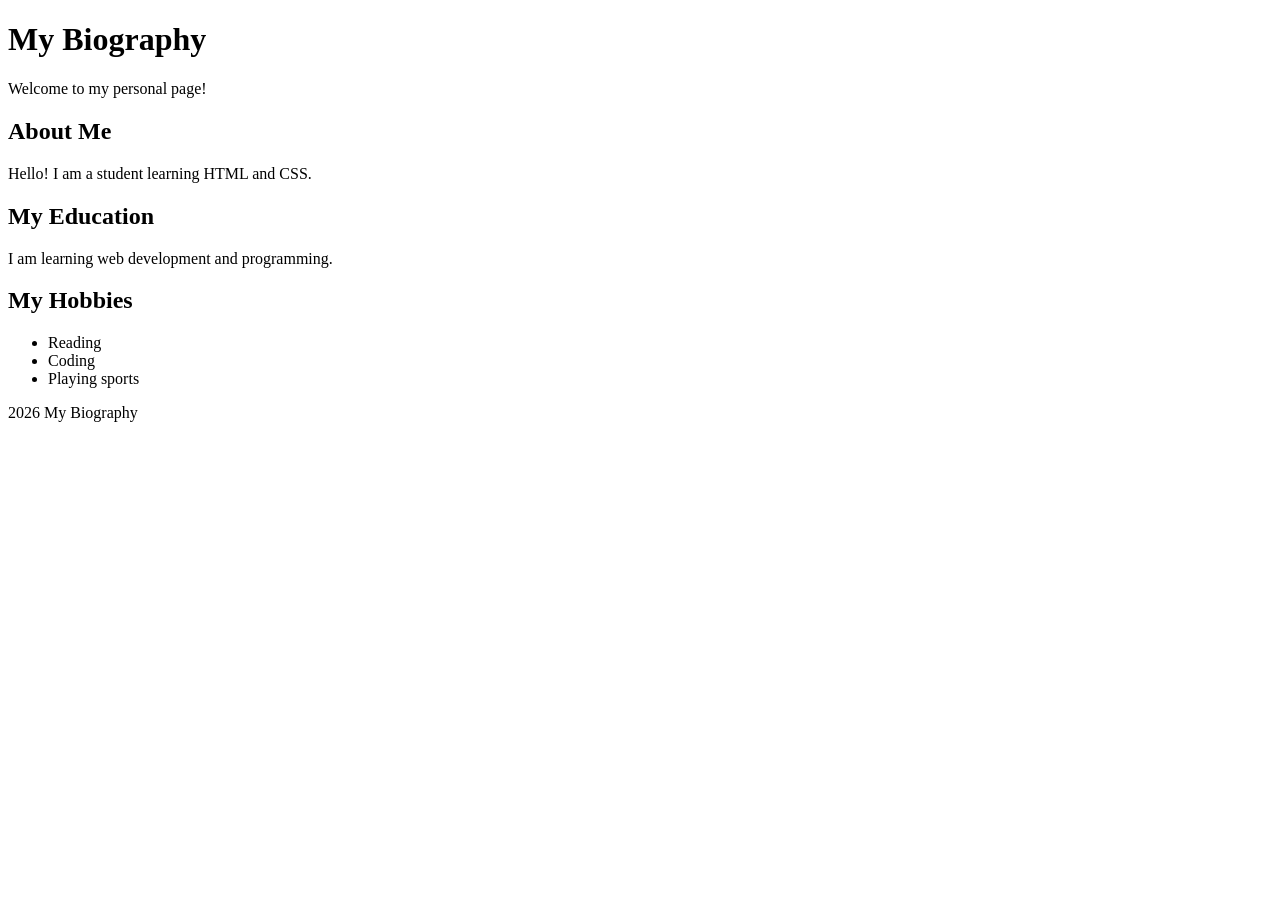
<file: Program1/index.html>
<!DOCTYPE html>
<html lang="en">
<head>
    <meta charset="UTF-8">
    <meta name="viewport" content="width=device-width, initial-scale=1.0">
    <title>My Bio Page</title>
</head>
<body>
    <header>
        <h1>My Biography</h1>
        <p>Welcome to my personal page!</p>
    </header>

    <main>
        <section>
            <h2>About Me</h2>
            <p>Hello! I am a student learning HTML and CSS.</p>
        </section>

        <section>
            <h2>My Education</h2>
            <p>I am learning web development and programming.</p>
        </section>

        <section>
            <h2>My Hobbies</h2>
            <ul>
                <li>Reading</li>
                <li>Coding</li>
                <li>Playing sports</li>
            </ul>
        </section>
    </main>

    <footer>
        <p> 2026 My Biography</p>
    </footer>
</body>
</html>
</file>
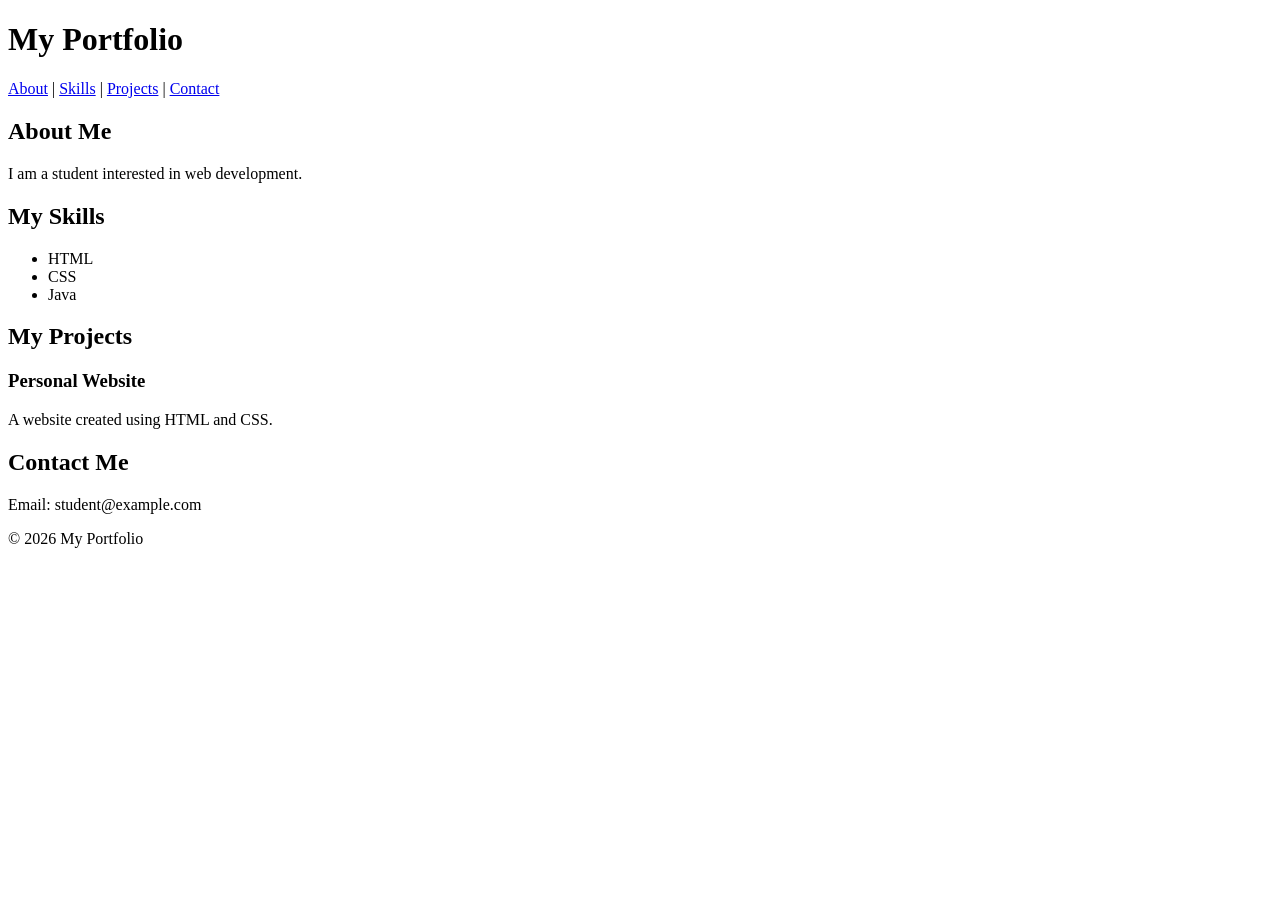
<file: program6.html>
<!DOCTYPE html>
<html lang="en">
<head>
    <meta charset="UTF-8">
    <meta name="viewport" content="width=device-width, initial-scale=1.0">
    <title>My Portfolio</title>
</head>
<body>
    <header>
        <h1>My Portfolio</h1>
        <nav>
            <a href="#about">About</a> |
            <a href="#skills">Skills</a> |
            <a href="#projects">Projects</a> |
            <a href="#contact">Contact</a>
        </nav>
    </header>

    <main>
        <section id="about">
            <h2>About Me</h2>
            <p>I am a student interested in web development.</p>
        </section>

        <section id="skills">
            <h2>My Skills</h2>
            <ul>
                <li>HTML</li>
                <li>CSS</li>
                <li>Java</li>
            </ul>
        </section>

        <section id="projects">
            <h2>My Projects</h2>
            <article>
                <h3>Personal Website</h3>
                <p>A website created using HTML and CSS.</p>
            </article>
        </section>

        <section id="contact">
            <h2>Contact Me</h2>
            <p>Email: student@example.com</p>
        </section>
    </main>

    <footer>
        <p>&copy; 2026 My Portfolio</p>
    </footer>
</body>
</html>
</file>
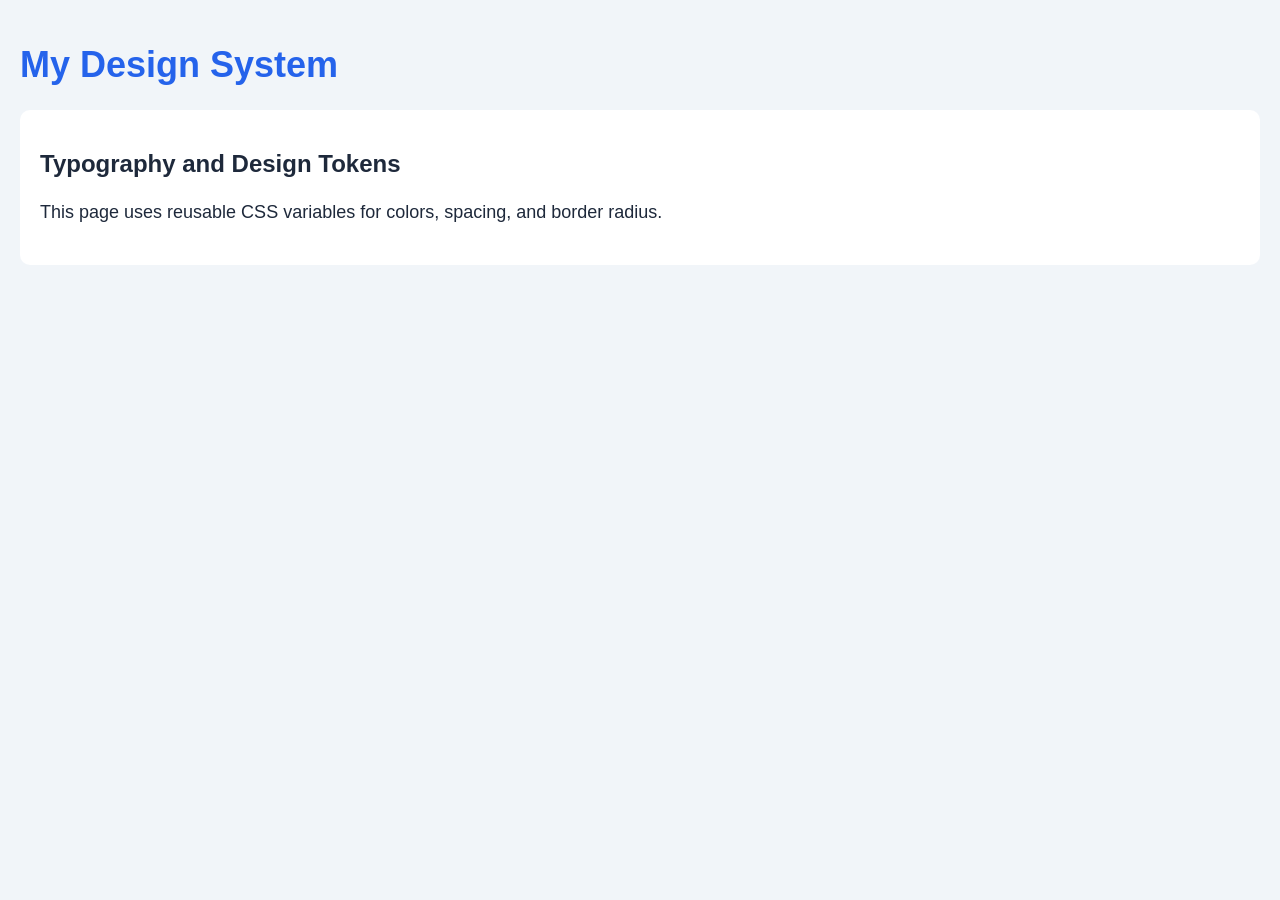
<file: program7.html>
<!DOCTYPE html>
<html lang="en">
<head>
    <meta charset="UTF-8">
    <meta name="viewport" content="width=device-width, initial-scale=1.0">
    <title>Design Tokens</title>
    <style>
        :root {
            --primary: #2563eb;
            --background: #f1f5f9;
            --text: #1e293b;
            --spacing: 20px;
            --radius: 10px;
        }

        body {
            font-family: Arial, sans-serif;
            background: var(--background);
            color: var(--text);
            margin: 0;
            padding: var(--spacing);
        }

        h1 {
            color: var(--primary);
            font-size: 36px;
        }

        p {
            font-size: 18px;
            line-height: 1.6;
        }

        .card {
            background: white;
            padding: var(--spacing);
            border-radius: var(--radius);
        }
    </style>
</head>
<body>
    <h1>My Design System</h1>
    <div class="card">
        <h2>Typography and Design Tokens</h2>
        <p>This page uses reusable CSS variables for colors,
           spacing, and border radius.</p>
    </div>
</body>
</html>
</file>
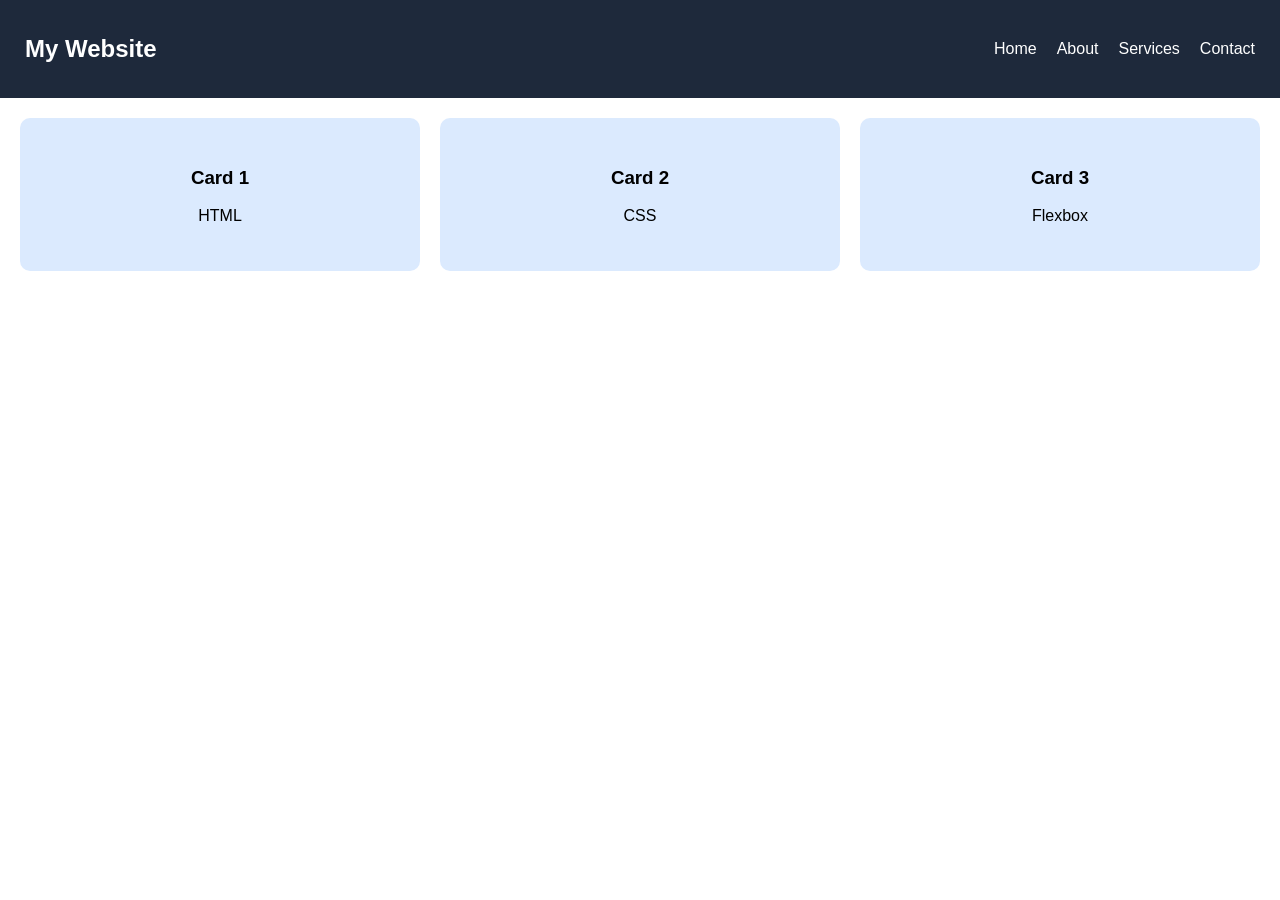
<file: program9.html>
<!DOCTYPE html>
<html lang="en">
<head>
    <meta charset="UTF-8">
    <meta name="viewport" content="width=device-width, initial-scale=1.0">
    <title>Responsive Flexbox</title>
    <style>
        * {
            box-sizing: border-box;
        }

        body {
            margin: 0;
            font-family: Arial, sans-serif;
        }

        nav {
            display: flex;
            justify-content: space-between;
            align-items: center;
            background: #1e293b;
            padding: 15px 25px;
            color: white;
        }

        .links {
            display: flex;
            gap: 20px;
        }

        nav a {
            color: white;
            text-decoration: none;
        }

        .grid {
            display: flex;
            flex-wrap: wrap;
            gap: 20px;
            padding: 20px;
        }

        .card {
            flex: 1 1 220px;
            padding: 30px;
            background: #dbeafe;
            border-radius: 10px;
            text-align: center;
        }

        @media (max-width: 600px) {
            nav {
                flex-direction: column;
                gap: 15px;
            }

            .links {
                flex-wrap: wrap;
                justify-content: center;
            }
        }
    </style>
</head>
<body>
    <nav>
        <h2>My Website</h2>
        <div class="links">
            <a href="#">Home</a>
            <a href="#">About</a>
            <a href="#">Services</a>
            <a href="#">Contact</a>
        </div>
    </nav>

    <main class="grid">
        <div class="card"><h3>Card 1</h3><p>HTML</p></div>
        <div class="card"><h3>Card 2</h3><p>CSS</p></div>
        <div class="card"><h3>Card 3</h3><p>Flexbox</p></div>
    </main>
</body>
</html>
</file>
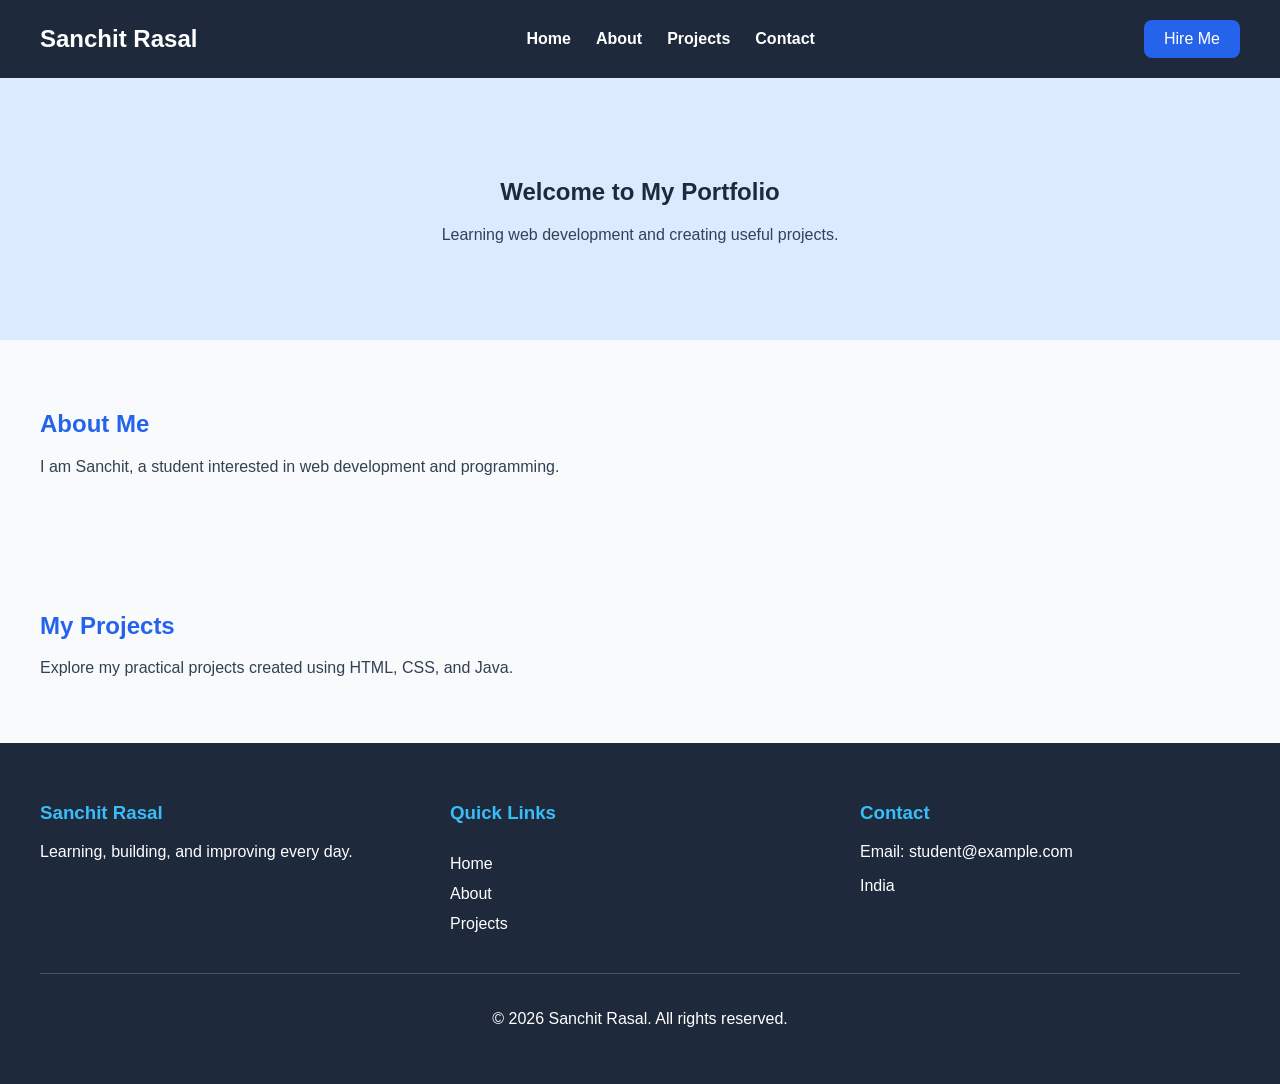
<file: Module-2-HTML-CSS-Foundations/P10_Advanced-Flexbox-Header-Footer.html>
<!DOCTYPE html>
<html lang="en">
<head>
    <meta charset="UTF-8">
    <meta name="viewport" content="width=device-width, initial-scale=1.0">
    <title>P10 - Advanced Flexbox Header and Footer</title>
    <link rel="stylesheet" href="P10_Advanced-Flexbox-Header-Footer.css">
</head>
<body>

    <header class="header">
        <div class="logo">
            <h2>Sanchit Rasal</h2>
        </div>

        <nav class="navigation">
            <a href="#home">Home</a>
            <a href="#about">About</a>
            <a href="#projects">Projects</a>
            <a href="#contact">Contact</a>
        </nav>

        <div class="header-button">
            <a href="#contact">Hire Me</a>
        </div>
    </header>

    <main>
        <section id="home" class="hero">
            <h1>Welcome to My Portfolio</h1>
            <p>Learning web development and creating useful projects.</p>
        </section>

        <section id="about">
            <h2>About Me</h2>
            <p>I am Sanchit, a student interested in web development and programming.</p>
        </section>

        <section id="projects">
            <h2>My Projects</h2>
            <p>Explore my practical projects created using HTML, CSS, and Java.</p>
        </section>
    </main>

    <footer class="footer" id="contact">

        <div class="footer-about">
            <h3>Sanchit Rasal</h3>
            <p>Learning, building, and improving every day.</p>
        </div>

        <div class="footer-links">
            <h3>Quick Links</h3>
            <a href="#home">Home</a>
            <a href="#about">About</a>
            <a href="#projects">Projects</a>
        </div>

        <div class="footer-contact">
            <h3>Contact</h3>
            <p>Email: student@example.com</p>
            <p>India</p>
        </div>

        <div class="footer-bottom">
            <p>&copy; 2026 Sanchit Rasal. All rights reserved.</p>
        </div>

    </footer>

</body>
</html>
</file>
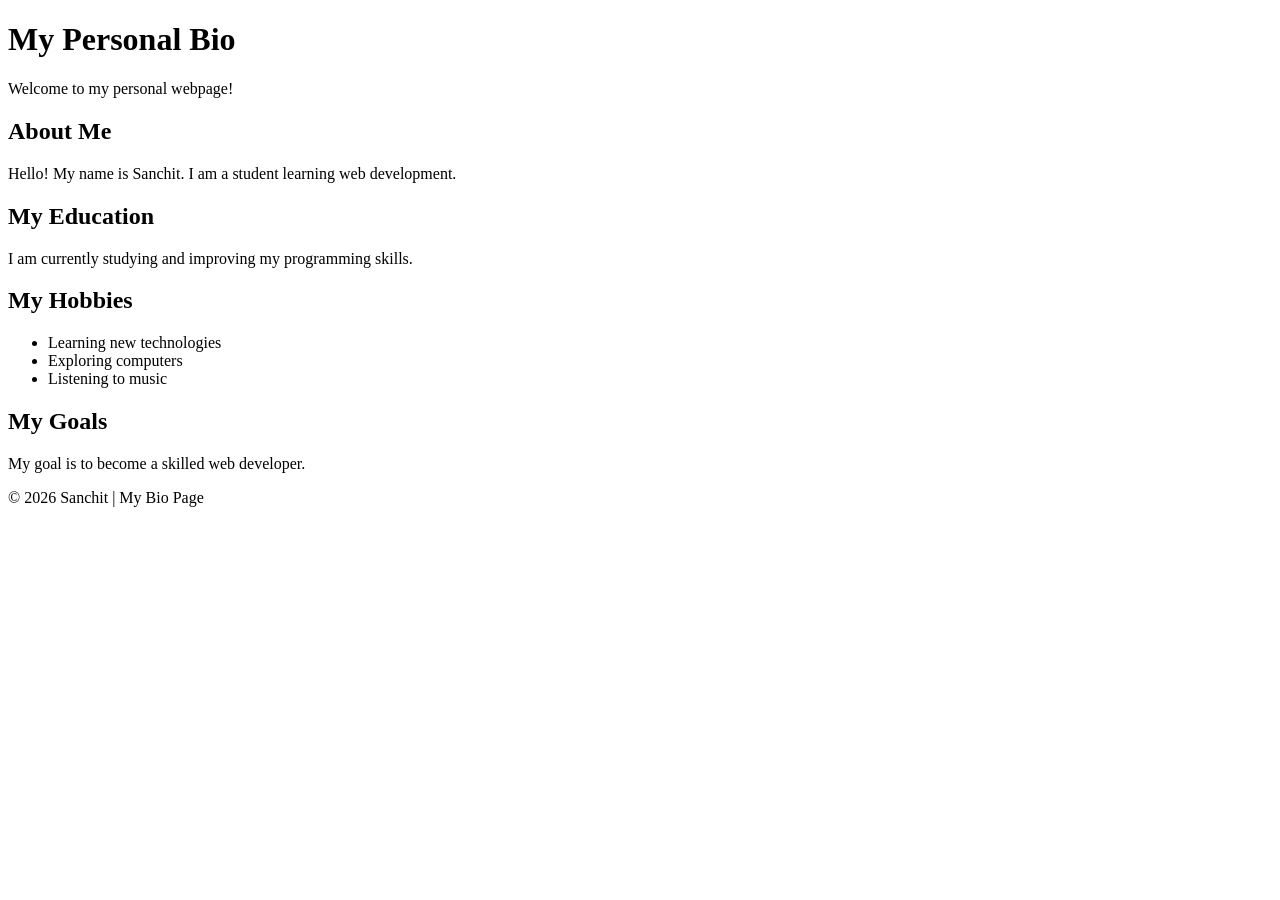
<file: Module-2-HTML-CSS-Foundations/P5_Semantic-Bio-Page.html>
<!DOCTYPE html>
<html lang="en">
<head>
    <meta charset="UTF-8">
    <meta name="viewport" content="width=device-width, initial-scale=1.0">
    <title>My Bio Page</title>
</head>
<body>

    <header>
        <h1>My Personal Bio</h1>
        <p>Welcome to my personal webpage!</p>
    </header>

    <main>
        <section>
            <h2>About Me</h2>
            <p>Hello! My name is Sanchit. I am a student learning web development.</p>
        </section>

        <section>
            <h2>My Education</h2>
            <p>I am currently studying and improving my programming skills.</p>
        </section>

        <section>
            <h2>My Hobbies</h2>
            <ul>
                <li>Learning new technologies</li>
                <li>Exploring computers</li>
                <li>Listening to music</li>
            </ul>
        </section>

        <section>
            <h2>My Goals</h2>
            <p>My goal is to become a skilled web developer.</p>
        </section>
    </main>

    <footer>
        <p>&copy; 2026 Sanchit | My Bio Page</p>
    </footer>

</body>
</html>
</file>
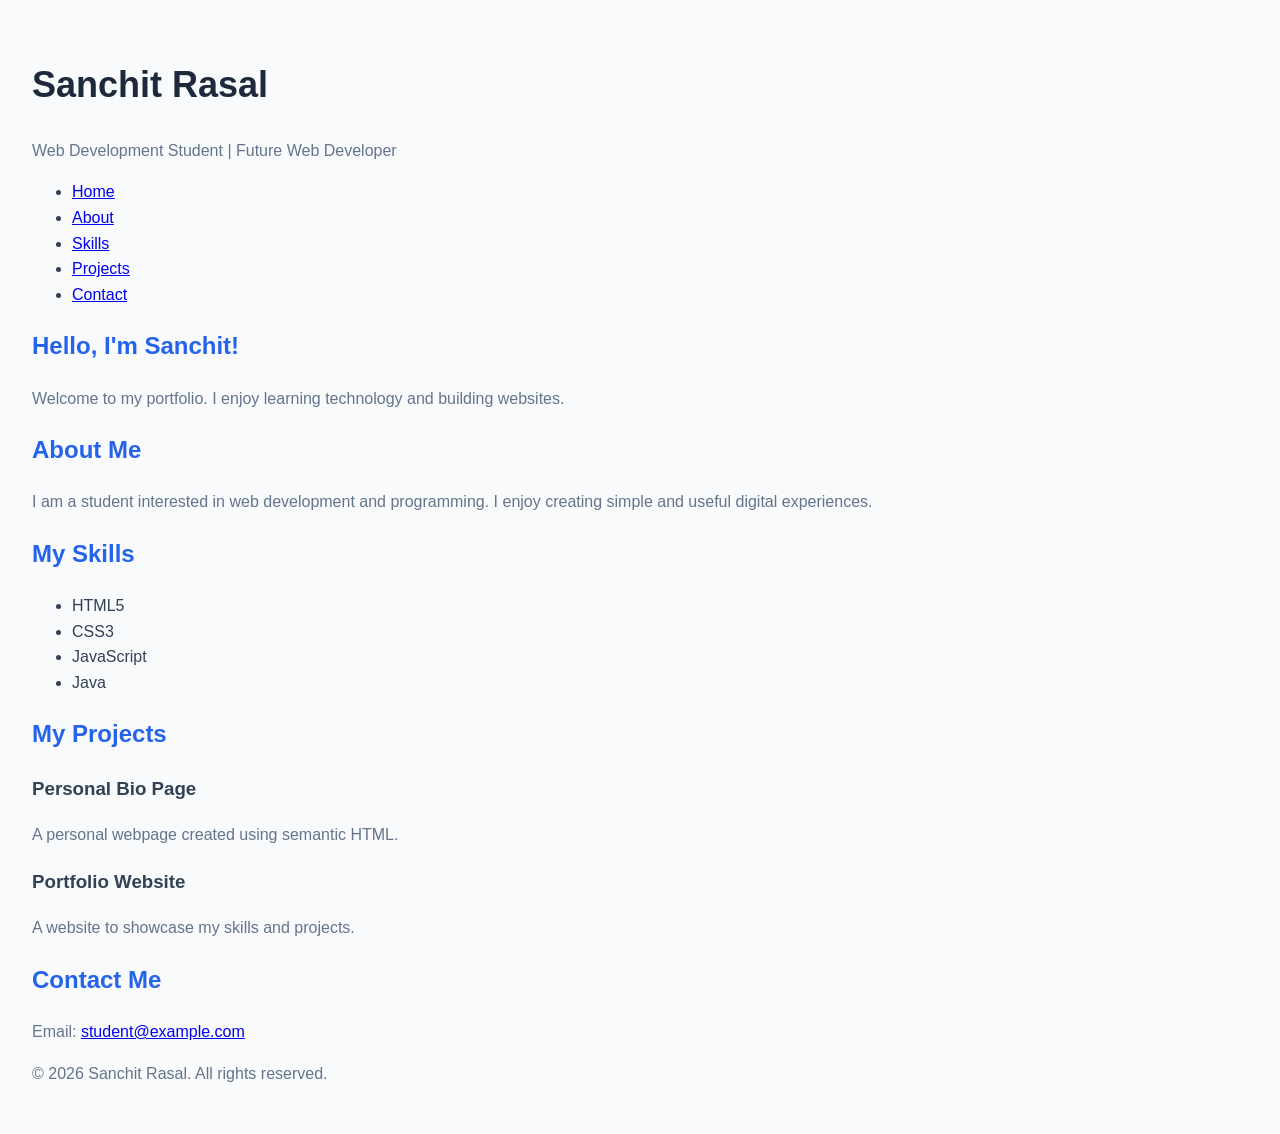
<file: Module-2-HTML-CSS-Foundations/P6_Full-Portfolio-Page.html>
<!DOCTYPE html>
<html lang="en">
<head>
    <meta charset="UTF-8">
    <meta name="viewport" content="width=device-width, initial-scale=1.0">
    <title>Sanchit's Portfolio</title>
    <link rel="stylesheet" href="P7_Design-Tokens-Typography.css">
   
</head>
<body>

    <header>
        <h1>Sanchit Rasal</h1>
        <p>Web Development Student | Future Web Developer</p>

        <nav aria-label="Main navigation">
            <ul>
                <li><a href="#home">Home</a></li>
                <li><a href="#about">About</a></li>
                <li><a href="#skills">Skills</a></li>
                <li><a href="#projects">Projects</a></li>
                <li><a href="#contact">Contact</a></li>
            </ul>
        </nav>
    </header>

    <main>
        <section id="home">
            <h2>Hello, I'm Sanchit!</h2>
            <p>Welcome to my portfolio. I enjoy learning technology and building websites.</p>
        </section>

        <section id="about">
            <h2>About Me</h2>
            <p>I am a student interested in web development and programming.
               I enjoy creating simple and useful digital experiences.</p>
        </section>

        <section id="skills">
            <h2>My Skills</h2>
            <ul>
                <li>HTML5</li>
                <li>CSS3</li>
                <li>JavaScript</li>
                <li>Java</li>
            </ul>
        </section>

        <section id="projects">
            <h2>My Projects</h2>

            <article>
                <h3>Personal Bio Page</h3>
                <p>A personal webpage created using semantic HTML.</p>
            </article>

            <article>
                <h3>Portfolio Website</h3>
                <p>A website to showcase my skills and projects.</p>
            </article>
        </section>

        <section id="contact">
            <h2>Contact Me</h2>
            <p>Email: <a href="mailto:student@example.com">student@example.com</a></p>
        </section>
    </main>

    <footer>
        <p>&copy; 2026 Sanchit Rasal. All rights reserved.</p>
    </footer>

</body>
</html>
</file>
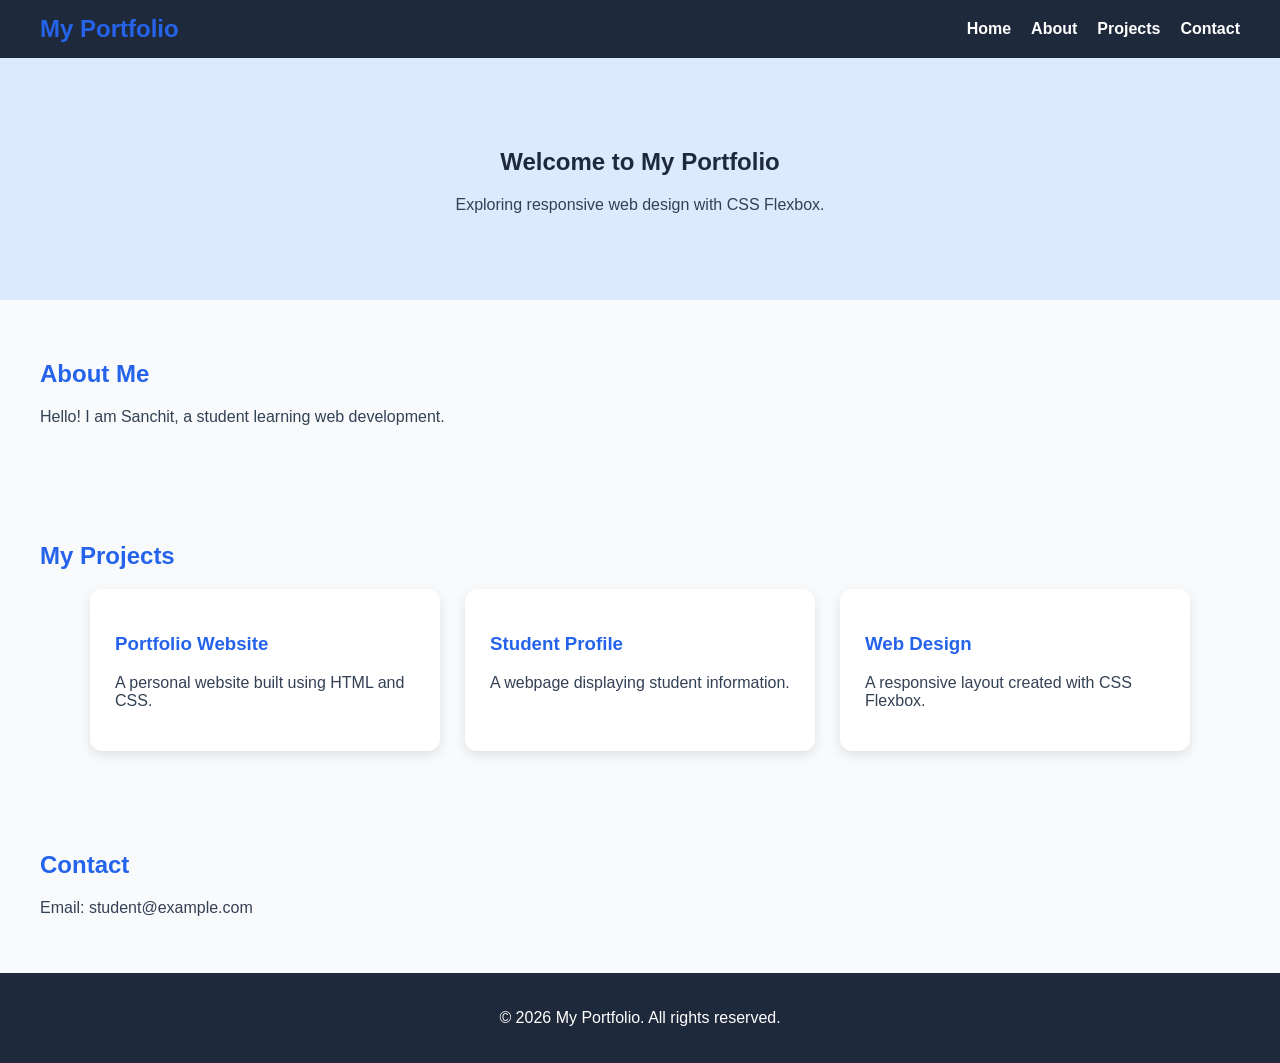
<file: Module-2-HTML-CSS-Foundations/P9_Responsive-Navbar-Card-Grid.html>
<!DOCTYPE html>
<html lang="en">
<head>
    <meta charset="UTF-8">
    <meta name="viewport" content="width=device-width, initial-scale=1.0">
    <title>P9 - Responsive Navbar and Card Grid</title>
    <link rel="stylesheet" href="P9_Responsive-Navbar-Card-Grid.css">
</head>
<body>

    <header class="navbar">
        <h2>My Portfolio</h2>

        <nav>
            <a href="#home">Home</a>
            <a href="#about">About</a>
            <a href="#projects">Projects</a>
            <a href="#contact">Contact</a>
        </nav>
    </header>

    <main>
        <section id="home" class="hero">
            <h1>Welcome to My Portfolio</h1>
            <p>Exploring responsive web design with CSS Flexbox.</p>
        </section>

        <section id="about">
            <h2>About Me</h2>
            <p>Hello! I am Sanchit, a student learning web development.</p>
        </section>

        <section id="projects">
            <h2>My Projects</h2>

            <div class="card-container">

                <article class="card">
                    <h3>Portfolio Website</h3>
                    <p>A personal website built using HTML and CSS.</p>
                </article>

                <article class="card">
                    <h3>Student Profile</h3>
                    <p>A webpage displaying student information.</p>
                </article>

                <article class="card">
                    <h3>Web Design</h3>
                    <p>A responsive layout created with CSS Flexbox.</p>
                </article>

            </div>
        </section>

        <section id="contact">
            <h2>Contact</h2>
            <p>Email: student@example.com</p>
        </section>
    </main>

    <footer>
        <p>&copy; 2026 My Portfolio. All rights reserved.</p>
    </footer>

</body>
</html>
</file>
<file: Module-2-HTML-CSS-Foundations/P10_Advanced-Flexbox-Header-Footer.css>
/* P10: Advanced Flexbox Header and Footer */

* {
    box-sizing: border-box;
}

html {
    scroll-behavior: smooth;
}

body {
    margin: 0;
    font-family: Arial, sans-serif;
    color: #334155;
    background-color: #f8fafc;
}

/* Header using Flexbox */
.header {
    display: flex;
    justify-content: space-between;
    align-items: center;
    flex-wrap: wrap;
    gap: 20px;

    padding: 20px 40px;
    background-color: #1e293b;
    color: white;
}

.logo h2 {
    margin: 0;
}

.navigation {
    display: flex;
    justify-content: center;
    align-items: center;
    flex-wrap: wrap;
    gap: 25px;
}

.navigation a {
    color: white;
    text-decoration: none;
    font-weight: bold;
}

.navigation a:hover {
    color: #38bdf8;
}

.header-button a {
    display: inline-block;
    padding: 10px 20px;
    background-color: #2563eb;
    color: white;
    text-decoration: none;
    border-radius: 8px;
}

.header-button a:hover {
    background-color: #1d4ed8;
}

/* Main Sections */
section {
    padding: 50px 40px;
    min-height: 180px;
}

.hero {
    text-align: center;
    padding: 80px 20px;
    background-color: #dbeafe;
}

h1 {
    color: #1e293b;
}

section h2 {
    color: #2563eb;
}

/* Footer using Advanced Flexbox */
.footer {
    display: flex;
    justify-content: space-between;
    align-items: flex-start;
    flex-wrap: wrap;
    gap: 30px;

    padding: 40px;
    background-color: #1e293b;
    color: white;
}

.footer-about,
.footer-links,
.footer-contact {
    flex: 1 1 200px;
}

.footer h3 {
    color: #38bdf8;
}

.footer-links {
    display: flex;
    flex-direction: column;
    gap: 12px;
}

.footer-links a {
    color: white;
    text-decoration: none;
}

.footer-links a:hover {
    color: #38bdf8;
}

/* Footer Bottom */
.footer-bottom {
    flex-basis: 100%;
    text-align: center;
    border-top: 1px solid #475569;
    padding-top: 20px;
    margin-top: 10px;
}

/* Responsive Layout */
@media (max-width: 768px) {
    .header {
        flex-direction: column;
        text-align: center;
    }

    .footer {
        flex-direction: column;
        align-items: center;
        text-align: center;
    }

    .footer-about,
    .footer-links,
    .footer-contact {
        width: 100%;
    }

    .footer-links {
        align-items: center;
    }
}
</file>
<file: Module-2-HTML-CSS-Foundations/P7_Design-Tokens-Typography.css>
/* P7: Design Tokens and Typography System */

/* 1. Design Tokens */
:root {
    --primary-color: #2563eb;
    --secondary-color: #1e293b;
    --background-color: #f8fafc;
    --surface-color: #ffffff;
    --text-color: #334155;
    --muted-color: #64748b;

    --font-family: Arial, sans-serif;

    --font-size-small: 14px;
    --font-size-medium: 16px;
    --font-size-large: 24px;
    --font-size-heading: 36px;

    --spacing-small: 8px;
    --spacing-medium: 16px;
    --spacing-large: 32px;

    --border-radius: 12px;
}

/* 2. Global Styles */
* {
    box-sizing: border-box;
}

body {
    margin: 0;
    padding: var(--spacing-large);
    font-family: var(--font-family);
    font-size: var(--font-size-medium);
    line-height: 1.6;
    color: var(--text-color);
    background-color: var(--background-color);
}

/* 3. Headings */
h1 {
    color: var(--secondary-color);
    font-size: var(--font-size-heading);
    font-weight: 700;
}

h2 {
    color: var(--primary-color);
    font-size: var(--font-size-large);
}

/* 4. Paragraphs */
p {
    color: var(--muted-color);
    font-size: var(--font-size-medium);
}

/* 5. Card Design */
.card {
    background-color: var(--surface-color);
    padding: var(--spacing-large);
    margin-bottom: var(--spacing-medium);
    border-radius: var(--border-radius);
}

/* 6. Buttons */
button {
    background-color: var(--primary-color);
    color: white;
    padding: var(--spacing-small) var(--spacing-medium);
    border: none;
    border-radius: var(--border-radius);
    font-size: var(--font-size-medium);
    cursor: pointer;
}
</file>
<file: Module-2-HTML-CSS-Foundations/P9_Responsive-Navbar-Card-Grid.css>
/* P9: Responsive Navbar and Card Grid Using Flexbox */

/* Global Styles */
* {
    box-sizing: border-box;
}

html {
    scroll-behavior: smooth;
    scroll-padding-top: 90px;
}

body {
    margin: 0;
    font-family: Arial, sans-serif;
    background-color: #f8fafc;
    color: #334155;
}

/* Responsive Navbar */
.navbar {
    display: flex;
    justify-content: space-between;
    align-items: center;
    flex-wrap: wrap;

    padding: 15px 40px;
    background-color: #1e293b;
    color: white;
}

.navbar h2 {
    margin: 0;
}

.navbar nav {
    display: flex;
    flex-wrap: wrap;
    gap: 20px;
}

.navbar nav a {
    color: white;
    text-decoration: none;
    font-weight: bold;
}

.navbar nav a:hover {
    color: #38bdf8;
}

/* Hero Section */
.hero {
    padding: 70px 20px;
    text-align: center;
    background-color: #dbeafe;
}

h1 {
    color: #1e293b;
}

h2 {
    color: #2563eb;
}

/* Page Sections */
section {
    padding: 40px;
}

/* Responsive Card Grid Using Flexbox */
.card-container {
    display: flex;
    justify-content: center;
    align-items: stretch;
    flex-wrap: wrap;
    gap: 25px;
}

.card {
    flex: 1 1 250px;
    max-width: 350px;
    padding: 25px;
    background-color: white;
    border-radius: 12px;
    box-shadow: 0 4px 12px rgba(0, 0, 0, 0.1);
    transition: transform 0.3s ease;
}

.card:hover {
    transform: translateY(-5px);
}

.card h3 {
    color: #2563eb;
}

/* Footer */
footer {
    padding: 20px;
    text-align: center;
    background-color: #1e293b;
    color: white;
}

/* Tablet and Mobile Screens */
@media (max-width: 768px) {
    .navbar {
        flex-direction: column;
        gap: 15px;
        padding: 20px;
    }

    .navbar nav {
        justify-content: center;
    }

    section {
        padding: 25px 20px;
    }

    .card {
        flex: 1 1 100%;
        max-width: 100%;
    }
}

@media (max-width: 480px) {
    .navbar nav {
        flex-direction: column;
        align-items: center;
        gap: 12px;
    }

    .hero {
        padding: 45px 15px;
    }
}
</file>
